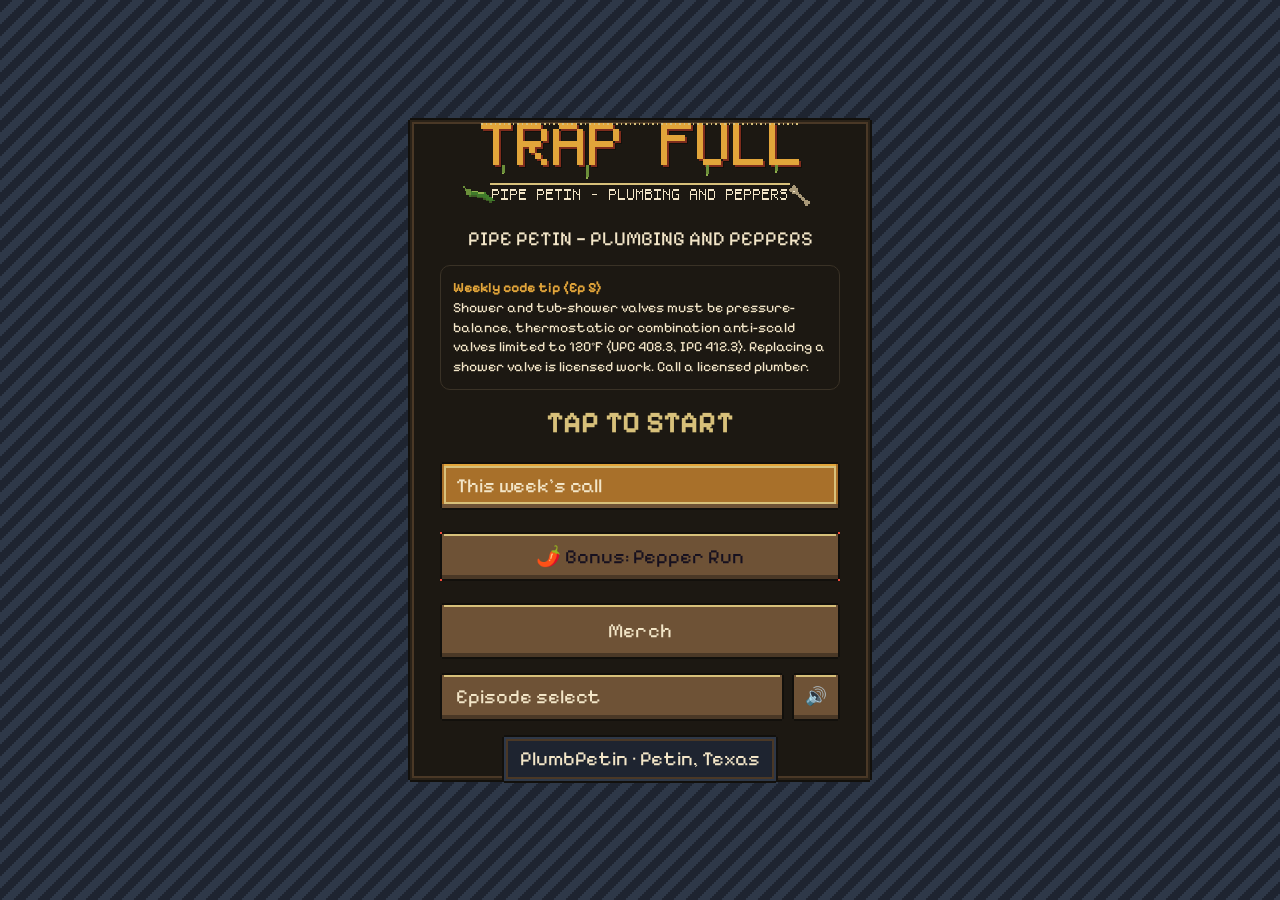
<file: index.html>
<!doctype html>
<html lang="en">
<head>
<meta charset="utf-8">
<meta name="viewport" content="width=device-width,initial-scale=1,viewport-fit=cover">
<title>TRAP FULL</title>
<link rel="icon" href="data:image/svg+xml,%3Csvg xmlns=%22http://www.w3.org/2000/svg%22 viewBox=%220 0 16 16%22%3E%3Crect width=%2216%22 height=%2216%22 rx=%223%22 fill=%22%2312100c%22/%3E%3Cpath d=%22M4 3v5a4 4 0 0 0 8 0V3%22 stroke=%22%23d7c07a%22 stroke-width=%222.5%22 fill=%22none%22/%3E%3C/svg%3E">
<meta name="description" content="A gross-out plumbing choice game from Pipe Petin. One night, one P-trap, one jar of jalapeños, and a clog named Kevin.">
<meta name="twitter:card" content="summary_large_image">
<meta name="twitter:site" content="@Pipe_petin">
<meta name="twitter:title" content="TRAP FULL">
<meta name="twitter:description" content="A gross-out plumbing choice game from Pipe Petin. One night, one P-trap, one jar of jalapeños, and a clog named Kevin.">
<meta name="twitter:image" content="https://jimmdunc-hub.github.io/trap-full/assets/og-card.png">
<meta property="og:type" content="website">
<meta property="og:title" content="TRAP FULL">
<meta property="og:description" content="A gross-out plumbing choice game from Pipe Petin. One night, one P-trap, one jar of jalapeños, and a clog named Kevin.">
<meta property="og:image" content="https://jimmdunc-hub.github.io/trap-full/assets/og-card.png">
<meta property="og:image:width" content="1200">
<meta property="og:image:height" content="630">
<meta property="og:url" content="https://jimmdunc-hub.github.io/trap-full/">
<meta property="og:image:alt" content="TRAP FULL title card: Pipe Petin and a clog named Kevin">
<style>
:root{--bg:#12100c;--panel:#1c1812;--ink:#f3e6c8;--muted:#a89878;--gunk:#6b8f3a;--warn:#e2a53a;--bad:#c4492c;--good:#d7c07a;--line:#3a3226}
*{box-sizing:border-box;margin:0}
html,body{min-height:100%;background:var(--bg);color:var(--ink);font-family:system-ui,-apple-system,sans-serif;-webkit-text-size-adjust:100%}
body{padding:env(safe-area-inset-top) env(safe-area-inset-right) env(safe-area-inset-bottom) env(safe-area-inset-left);-webkit-tap-highlight-color:transparent}
#app{max-width:440px;margin:0 auto;padding:12px;display:flex;flex-direction:column;gap:10px;min-height:100vh;min-height:100dvh}
header{display:flex;align-items:center;gap:8px}
header h1{font-size:1.1rem;letter-spacing:.08em;color:var(--good);flex:1}
.iconbtn{min-width:44px;min-height:44px;background:var(--panel);color:var(--ink);border:1px solid var(--line);border-radius:8px;font-size:1.1rem}
.meters{display:grid;grid-template-columns:1fr 1fr 1fr;gap:6px;font-size:.72rem;color:var(--muted)}
.bar{height:8px;background:#000;border:1px solid var(--line);border-radius:4px;overflow:hidden;margin-top:2px}
.bar i{display:block;height:100%;transition:width .4s}
#mP i{background:var(--bad)}#mR i{background:var(--good)}#mT i{background:var(--warn)}
#stage{position:relative;aspect-ratio:16/9;border:1px solid var(--line);border-radius:10px;overflow:hidden;background:linear-gradient(#2a2318,#1c1812);image-rendering:pixelated}
#stage img.bg{position:absolute;inset:0;width:100%;height:100%;object-fit:cover}
#stageLabel{position:absolute;left:6px;top:6px;z-index:3;font-size:.7rem;line-height:1.2;color:#f3e6c4;text-transform:uppercase;letter-spacing:.1em;background:rgba(0,0,0,.6);padding:2px 6px;border-radius:3px;box-shadow:0 0 0 1px rgba(0,0,0,.35);text-shadow:1px 1px 0 #000;pointer-events:none}
#stageLabel:empty{display:none}
#pipe{position:absolute;left:50%;bottom:0;width:60px;height:70px;margin-left:-30px;border:8px solid #8a8a7a;border-top:none;border-radius:0 0 40px 40px}
#water{position:absolute;left:0;right:0;bottom:0;background:linear-gradient(#6b8f3a,#4a5f22);opacity:.75;transition:height .6s}
#stage.art #water{background:url(assets/img/water_overlay.png) 0 0/100% 400% repeat-x,rgba(107,143,58,.35);opacity:.9;animation:wf .8s steps(4) infinite}
@keyframes wf{to{background-position:0 133.333%,0 0}}
#stage.art:not(.nobg) #pipe{display:none}
#stage.hasprop #pipe{display:none}
#stage.nobg{aspect-ratio:auto;height:120px}
#stage.nobg.tallart{aspect-ratio:16/9;height:auto}
#stage.endcard img.bg{top:8px;bottom:auto;height:auto}
#stage.art.cleanwater #water{background:url(assets/img/water_overlay.png) 0 0/100% 400% repeat-x,rgba(70,130,190,.25);filter:hue-rotate(110deg) saturate(.55);opacity:.55}
#stage .who.low{top:auto;bottom:6px}
#ov{position:absolute;display:none;background-size:100% 100%;image-rendering:pixelated;pointer-events:none}
#decor{position:absolute;inset:0;pointer-events:none}#decor .dc{position:absolute;background-repeat:no-repeat;image-rendering:pixelated}#decor .dc.anim{animation:p2 1.2s steps(2) infinite}#decor .dc.anim4{animation:p4 .8s steps(4) infinite}
body.toastPad{padding-bottom:var(--toastH,0px)}
.spr{position:absolute;bottom:4%;image-rendering:pixelated;background-repeat:no-repeat;background-size:auto 100%}
#pete{left:6%;width:15%;aspect-ratio:48/64;background-image:url(assets/img/pete_idle.png);background-size:200% 100%;animation:p2 1.6s steps(2) infinite}
#pete.work{background-image:url(assets/img/pete_work.png);background-size:400% 100%;animation:p4 .8s steps(4) infinite}
#rhonda{left:26%;width:15%;aspect-ratio:48/64;background-image:url(assets/img/rhonda_cake.png);background-size:200% 100%;animation:p2 2s steps(2) infinite;display:none}
/* steps(N) sheets: background-position % moves (container - image) * p, so frame k needs k/(N-1); end at N/(N-1) */
@keyframes p2{to{background-position:200% 0}}@keyframes p4{to{background-position:133.333% 0}}
#kevin.spr{background-color:transparent;border:none;border-radius:0;background-size:300% 100%;animation:k3 .9s steps(3) infinite}
#kevin.spr::before{content:none}
@keyframes k3{to{background-position:150% 0}}
#endtip{position:absolute;left:0;right:0;bottom:0;height:33.3%;display:none;align-items:center;justify-content:center;padding:4px 10px;font-size:.78rem;line-height:1.25;text-align:center;color:var(--good);background:rgba(18,16,12,.55)}
.meters img,.toasticon{width:12px;height:12px;image-rendering:pixelated;vertical-align:-1px;margin-right:3px}
.toasticon{width:20px;height:20px;vertical-align:-5px}
#logo{width:min(80vw,360px);image-rendering:pixelated}
#kevin{position:absolute;bottom:6px;right:18px;border-radius:50% 50% 40% 40%;background:#5e4a2a;border:2px solid #000;transition:all .5s;display:flex;align-items:center;justify-content:center;font-size:.6rem}
#kevin::before{content:"• •";color:#fff}
#stage .who{position:absolute;right:6px;top:6px;z-index:3;font-size:.7rem;line-height:1.2;color:var(--good);background:rgba(0,0,0,.6);padding:2px 6px;border-radius:3px;text-shadow:1px 1px 0 #000;pointer-events:none}
#stage .who:empty{display:none}
.card{background:var(--panel);border:1px solid var(--line);border-radius:10px;padding:14px}
#text{font-size:1.02rem;line-height:1.45}
#text em{color:var(--gunk)}
#choices{display:flex;flex-direction:column;gap:8px}
button.choice{min-height:48px;text-align:left;padding:10px 12px;background:#2a2318;color:var(--ink);border:1px solid var(--line);border-radius:8px;font-size:.98rem;cursor:pointer}
button.choice:active{transform:scale(.99)}
button.choice .k{color:var(--muted);margin-right:6px}
button.choice.locked{opacity:.5;cursor:not-allowed}
button.choice .hint{display:block;font-size:.75rem;color:var(--warn);margin-top:2px}
button:focus-visible{outline:3px solid var(--good);outline-offset:2px}
#toast{position:fixed;left:50%;bottom:calc(16px + env(safe-area-inset-bottom));transform:translateX(-50%);max-width:420px;width:calc(100% - 24px);background:#0d0b08;border:2px solid var(--good);border-radius:10px;padding:12px;font-size:.9rem;display:none;z-index:20}
#toast b{color:var(--good)}
#app.shake{animation:shake .35s linear}
@keyframes shake{0%,100%{transform:translateX(0)}20%{transform:translateX(-6px)}40%{transform:translateX(6px)}60%{transform:translateX(-4px)}80%{transform:translateX(4px)}}
.end h2{color:var(--good);font-size:1.4rem;margin-bottom:6px}
.end h3{font-size:.9rem;color:var(--warn);margin:12px 0 6px}
.end ul{padding-left:18px;font-size:.88rem;line-height:1.4}
.end li{margin-bottom:4px}
.big{min-height:48px;width:100%;margin-top:8px;border-radius:8px;border:1px solid var(--line);background:var(--good);color:#12100c;font-weight:700;font-size:1rem;cursor:pointer}
.big.alt{background:#2a2318;color:var(--ink)}
a.big{display:flex;align-items:center;justify-content:center;box-sizing:border-box;text-decoration:none;text-align:center}
.big.merch{background:var(--warn);color:#12100c;min-height:56px;font-size:1.1rem;letter-spacing:.02em;box-shadow:inset 0 -3px 0 rgba(0,0,0,.25)}
.followLink{display:block;width:max-content;max-width:100%;margin:8px auto 0;padding:12px 16px;min-height:44px;box-sizing:border-box;color:var(--warn);font-size:.9rem;text-align:center;text-decoration:underline;text-underline-offset:3px}
#overlay{position:fixed;inset:0;display:flex;flex-direction:column;align-items:center;justify-content:center;gap:14px;background:rgba(10,8,6,.95);z-index:30;padding:24px;text-align:center;cursor:pointer}
#overlay h1{font-size:clamp(2.5rem,12vw,4.5rem);color:var(--good);letter-spacing:.05em}
#overlay p{color:var(--muted)}
#overlay .tap{font-weight:700;font-size:1.3rem;animation:pulse 1.4s infinite}
@keyframes pulse{50%{opacity:.4}}
#overlay.hidden{display:none}
#debug{position:fixed;top:env(safe-area-inset-top);left:0;background:#000c;color:#0f0;font:11px monospace;padding:4px;z-index:40;max-width:60vw;display:none}
footer{font-size:.7rem;color:var(--muted);text-align:center;margin-top:auto}

.is-hidden{display:none!important}
#overlay{cursor:default;overflow:auto}
#overlay .tap{cursor:pointer}
#challengeBanner{max-width:400px;width:100%;box-sizing:border-box;background:#3a1d14;border:2px solid var(--warn);border-radius:10px;padding:10px 12px;color:var(--ink);font-size:.95rem;line-height:1.35}#challengeBanner b{color:var(--warn);font-size:1.1rem}
.santoStamp{float:right;transform:rotate(-8deg);border:3px double #e8b04a;color:#e8b04a;font-weight:800;letter-spacing:.12em;text-transform:uppercase;padding:2px 8px;border-radius:6px;margin:0 0 6px 8px}.santoChip{display:inline-block;background:#2a2318;border:1px solid #e8b04a;color:#e8b04a;border-radius:8px;padding:0 6px;font-size:.85em}
.badgeCard{margin:10px auto 0;max-width:420px;text-align:center;background:#2a2318;border:2px solid var(--good);border-radius:10px;padding:10px;color:var(--ink);font-size:.9rem}
#codeTip{max-width:400px;width:100%;text-align:left;background:var(--panel);border:1px solid var(--line);border-radius:10px;padding:12px;font-size:.88rem;line-height:1.4;color:var(--ink)}
#codeTip b{color:var(--warn)}
#overlay .big,#select .big{max-width:400px}
#overlay .row{display:flex;gap:8px;width:100%;max-width:400px;align-items:center}
#overlay .row .big{flex:1;margin-top:0}
button{touch-action:manipulation}
#select{max-width:440px;margin:0 auto;padding:12px;min-height:100vh;min-height:100dvh}
#select header{margin-bottom:10px}
.epcard{background:var(--panel);border:1px solid var(--line);border-radius:10px;padding:10px;margin-bottom:10px}
.epcard img,.epcard .ph{width:100%;aspect-ratio:16/9;object-fit:cover;border-radius:6px;image-rendering:pixelated;display:block}
.epcard .ph{display:flex;align-items:center;justify-content:center;background:linear-gradient(#2a2318,#1c1812);color:var(--good);font-size:2rem;font-weight:700}
.epcard .meta{margin-top:8px;font-size:.88rem;line-height:1.5}
.epcard .new{background:var(--bad);color:#fff;border-radius:4px;padding:1px 6px;font-size:.72rem;font-weight:700;margin-left:6px}
.epcard .test{border:1px solid var(--muted);color:var(--muted);border-radius:4px;padding:1px 6px;font-size:.72rem;font-weight:700;margin-left:6px}
.epcard .btns{display:flex;gap:8px}
.stats{display:grid;grid-template-columns:1fr 1fr;gap:4px 10px;margin-top:10px;font-size:.88rem;color:var(--muted)}
.stats b{color:var(--ink)}.stats i{color:var(--bad);font-style:normal;font-weight:700}
.why{margin-top:8px;font-size:.88rem;color:var(--muted)}
.cnt{text-align:center;color:var(--muted);margin-top:8px;font-size:.85rem}
#epTitle{font-size:.75rem;color:var(--muted);text-align:center}
.dcard{display:block;margin-top:6px;padding:6px 8px;border:1px dashed var(--warn);border-radius:6px;font-size:.85rem;color:var(--warn)}
.dcard em{color:var(--warn)!important}
.panel h3{color:var(--warn);font-size:.85rem;text-transform:uppercase;letter-spacing:.08em;margin-bottom:6px}
#prop{left:40%;bottom:8%;display:none;background-size:100% 100%}
#prop.f2{background-size:200% 100%;animation:p2 1s steps(2) infinite}
#dale{right:30%;width:15%;aspect-ratio:48/64;background-size:200% 100%;animation:p2 1.8s steps(2) infinite;display:none}
#dcardSpr{right:6%;top:18%;bottom:auto;width:10%;aspect-ratio:24/16;background-image:url(assets/img/prop_dale_card.png);background-size:200% 100%;animation:p2 1.2s steps(2) infinite;display:none}
.dcard img{display:block;width:min(100%,264px);image-rendering:pixelated;margin-bottom:4px}
.panel img.big{display:block;width:min(60%,192px);margin:8px auto;image-rendering:pixelated}
#app.compact footer{margin-top:12px}
#panelContinue{position:fixed;left:50%;transform:translateX(-50%);bottom:calc(10px + env(safe-area-inset-bottom));width:min(416px,calc(100% - 24px));z-index:20;box-shadow:0 -6px 16px rgba(0,0,0,.45)}
body.panelOpen #app{padding-bottom:calc(76px + env(safe-area-inset-bottom))}
#cardSave{position:fixed;inset:0;z-index:60;background:rgba(10,8,6,.94);display:flex;flex-direction:column;align-items:center;justify-content:center;gap:12px;padding:16px;overflow:auto}
#cardSave img{width:min(100%,720px);height:auto;background:#000}
#cardSave p{max-width:22rem;text-align:center}
#cardSave .big{max-width:22rem}
</style>
<script data-goatcounter="https://petinplumbco.goatcounter.com/count" async src="https://gc.zgo.at/count.js"></script>
</head>
<body>
<div id="overlay">
  <img id="logo" src="assets/img/logo_trapfull.png" alt="TRAP FULL">
  <h1 id="logoText" style="display:none">TRAP FULL</h1>
  <p>Pipe Petin — Plumbing and peppers</p>
  <div id="challengeBanner" class="is-hidden" role="status"></div>
  <div id="codeTip"></div>
  <div class="tap" id="tapHint">TAP TO START</div>
  <button type="button" class="big" id="btnWeek">This week's call</button>
  <a class="big" id="btnPepper" href="https://jimmdunc-hub.github.io/pepper-run/?utm_source=trapfull&amp;utm_medium=web&amp;utm_campaign=bonus" onclick="event.stopPropagation()" style="display:flex;align-items:center;justify-content:center;text-decoration:none;background:#ef4b3a;color:#16101f;margin-top:8px">🌶️ Bonus: Pepper Run</a>
  <a class="big merch" id="btnMerchTitle" href="https://petinplumbco.myshopify.com/?utm_source=trapfull&amp;utm_medium=web&amp;utm_campaign=pepperrun" target="_blank" rel="noopener">Merch</a>
  <div class="row">
    <button type="button" class="big alt" id="btnSelect">Episode select</button>
    <button type="button" class="iconbtn muteBtn" aria-label="Mute">🔊</button>
  </div>
</div>
<div id="select" class="is-hidden">
  <header><h1>EPISODES</h1><button type="button" class="iconbtn muteBtn" aria-label="Mute">🔊</button><button type="button" class="iconbtn" id="selBack" aria-label="Back to title">⌂</button></header>
  <div id="epGrid"></div>
</div>
<div id="app" class="is-hidden">
  <header><h1>TRAP FULL</h1><button type="button" class="iconbtn muteBtn" id="mute" aria-label="Mute">🔊</button><button type="button" class="iconbtn" id="homeBtn" aria-label="Episode select">☰</button><button type="button" class="iconbtn" id="restartBtn" aria-label="Restart">↺</button></header>
  <div id="epTitle"></div>
  <div class="meters">
    <div><img src="assets/img/icon_pressure.png" alt=""><span id="lP">Pressure</span><div class="bar" id="mP"><i></i></div></div>
    <div><img src="assets/img/icon_rep.png" alt=""><span id="lR">Reputation</span><div class="bar" id="mR"><i></i></div></div>
    <div><img src="assets/img/icon_patience.png" alt=""><span id="lT">Patience</span><div class="bar" id="mT"><i></i></div></div>
  </div>
  <div id="stage"><div id="ov" aria-hidden="true"></div><div id="decor" aria-hidden="true"></div><div id="water"></div><div id="pipe"></div><div id="pete" class="spr"></div><div id="rhonda" class="spr"></div><div id="dale" class="spr"></div><div id="prop" class="spr"></div><div id="dcardSpr" class="spr"></div><div id="kevin"></div><div id="endtip"></div><span id="stageLabel"></span><span class="who" id="who"></span></div>
  <div class="card" id="text"></div>
  <div id="choices"></div>
  <footer id="foot"></footer>
</div>
<div id="toast" role="status"></div>
<div id="debug"></div>
<img id="resultFrameImg" alt="" hidden src="assets/img/result_frame_1200x675.png">
<script src="episodes/index.js"></script>
<script src="engine.js"></script>
<link rel="stylesheet" href="ui3.css">
<script src="ui3.js"></script>
</body>
</html>
</file>
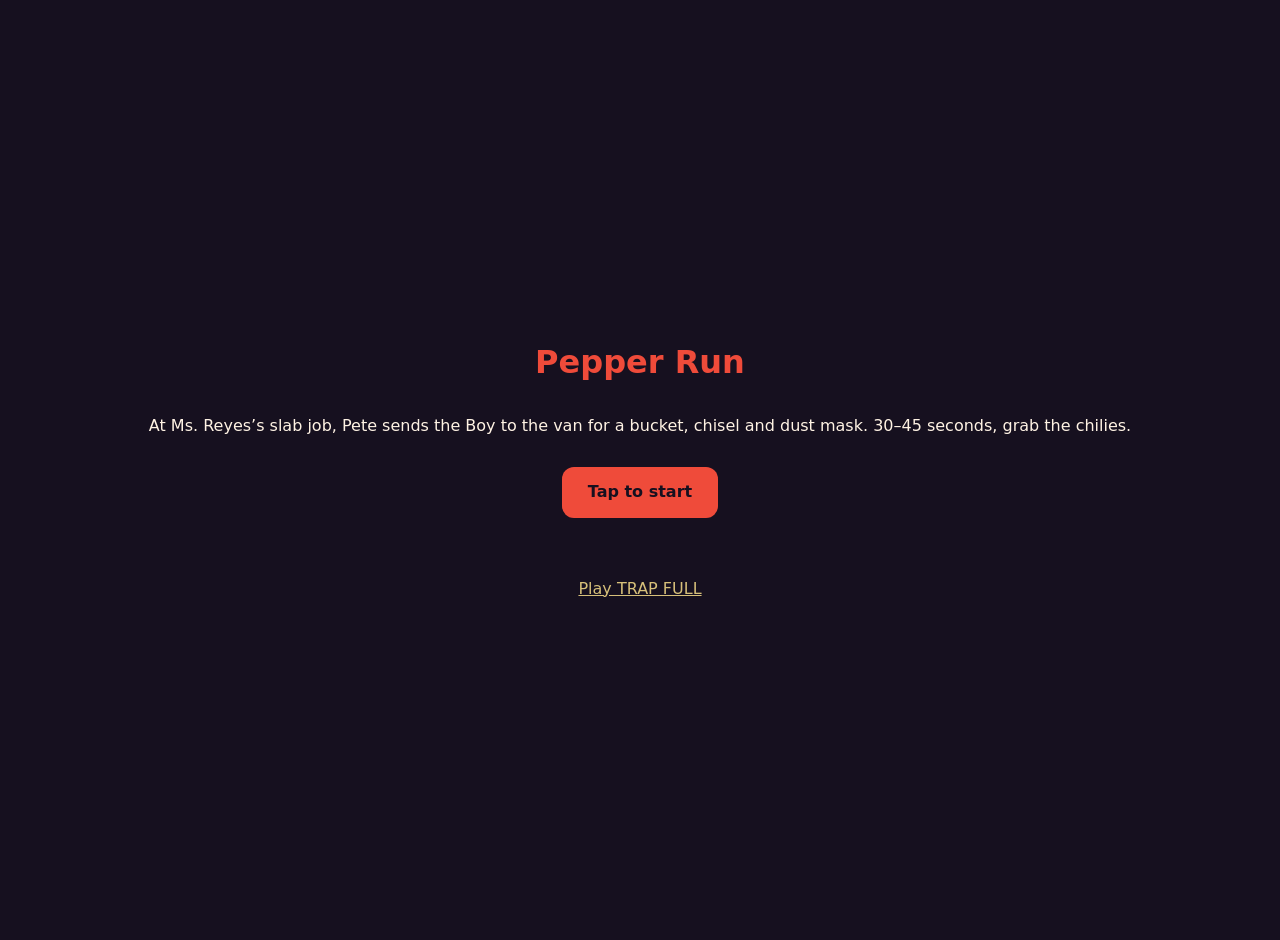
<file: experiments/pepper-pipe/pepper-run.html>
<!doctype html>
<html lang="en"><head><meta charset="utf-8">
<meta name="viewport" content="width=device-width,initial-scale=1,viewport-fit=cover">
<title>Pepper Run · TRAP FULL · Petin PlumbCo</title>
<link rel="icon" href="data:image/svg+xml,%3Csvg xmlns=%27http://www.w3.org/2000/svg%27 viewBox=%270 0 32 32%27%3E%3Cpath d=%27M16 4h4v5h-4z%27 fill=%27%233c8d2f%27/%3E%3Cellipse cx=%2716%27 cy=%2719%27 rx=%277%27 ry=%2712%27 fill=%27%23ef4b3a%27 transform=%27rotate(-25 16 19)%27/%3E%3C/svg%3E">
<style>html,body{margin:0;background:#16101f;color:#fff3e4;font:16px/1.4 system-ui,sans-serif}#intro{min-height:100vh;display:flex;flex-direction:column;align-items:center;justify-content:center;gap:14px;padding:20px;text-align:center}
#intro button{font:inherit;font-weight:700;color:#16101f;background:#ef4b3a;border:0;border-radius:12px;padding:14px 26px;min-height:48px}#out{color:#d7c07a;max-width:420px}</style>
</head><body>
<div id="intro"><h1 style="margin:0;color:#ef4b3a">Pepper Run</h1><p>At Ms. Reyes’s slab job, Pete sends the Boy to the van for a bucket, chisel and dust mask. 30–45 seconds, grab the chilies.</p>
<button type="button" id="go">Tap to start</button><p id="out" aria-live="polite"></p><a id="merchBtn" hidden target="_blank" rel="noopener" style="display:none;align-items:center;justify-content:center;min-height:52px;min-width:260px;border-radius:12px;background:#e0a33a;color:#12100c;font-weight:700;text-decoration:none">Get the Merch</a><a href="../../" style="color:#d7c07a">Play TRAP FULL</a></div>
<script src="pepper-run.js"></script>
<script>
(function(){const q=new URLSearchParams(location.search);const go=document.getElementById("go"),out=document.getElementById("out");
 const text={high:"Right tools, first try. +3 Patience (or a botched van run gets fixed).",mid:"Normal van run, no change.",low:"He also brought a drink. −5 Patience on top of the normal van run."};
 function run(){go.disabled=true;PepperRun.start({assetBase:"../../assets/img/",forceResult:q.get("pepperResult"),onDone:function(r){go.disabled=false;go.textContent="Run again";
  out.textContent=(r.skipped?"Skipped (normal result). ":"Chilies "+r.chilies+"/"+r.total+(r.fell?", fell into the hedge":"")+(r.fullClear?", full clear (+1 to the pepper jar)":"")+". ")+(r.skipped?"":text[r.band]);window.__pepperLast=r;const m=document.getElementById("merchBtn");m.href=PepperRun.MERCH_LINK;m.hidden=false;m.style.display="flex";}});}
 go.onclick=run;})();
</script></body></html>
</file>
<file: ui3.css>
/* Ep3 upgrade UI skin (M4). Art: art/ep3/ui_mockups (title/choices/states) + parts/ 9-slices. Integer scale (2x) only, pixelated. */
@font-face{font-family:"Pixelify Sans";src:url(assets/fonts/PixelifySans.ttf) format("truetype");font-display:swap}
:root{--u3cream:#f3e6c8;--u3gold:#d7c07a;--u3amber:#e2a53a;--u3red:#c4492c;--u3green:#7fbf4a;--u3navy:#1e2430}
body.ui3t #overlay,body.ui3 #app,body.ui3 #select{font-family:"Pixelify Sans",monospace}
body.ui3t #overlay{background:url(assets/img/ui3/fill_stripe_navy_12.png) 0 0/24px 24px repeat;image-rendering:pixelated}
body.ui3t #overlay>*{position:relative;z-index:1}
body.ui3t #overlay::before{content:"";position:absolute;left:50%;top:50%;width:min(440px,calc(100% - 24px));height:min(640px,calc(100% - 24px));transform:translate(-50%,-50%);border:12px solid;border-image:url(assets/img/ui3/panel_card.png) 6 fill/12px stretch;image-rendering:pixelated;z-index:0}
body.ui3t #overlay p{color:var(--u3cream);font-size:20px;text-transform:uppercase;letter-spacing:0}
body.ui3t #overlay .tap{color:var(--u3gold);font-size:30px}
body.ui3t .big,body.ui3 .big{border:12px solid;border-image:url(assets/img/ui3/btn_default.png) 6 fill/12px stretch;border-radius:0;background:none;color:var(--u3cream);font-family:"Pixelify Sans",monospace;font-size:20px;font-weight:400;text-align:left;padding:0 4px;image-rendering:pixelated;max-width:400px}
body.ui3t #btnWeek{border-image-source:url(assets/img/ui3/btn_hover.png)}
body.ui3t .iconbtn,body.ui3 .iconbtn{border:12px solid;border-image:url(assets/img/ui3/btn_default.png) 6 fill/12px stretch;border-radius:0;background:none;padding:0;min-width:48px;min-height:48px;image-rendering:pixelated}
body.ui3t #overlay .u3tag{border:12px solid;border-image:url(assets/img/ui3/panel_header.png) 6 fill/12px stretch;color:var(--u3cream);font-size:20px;padding:0 6px;image-rendering:pixelated}
body.ui3 #app{background:url(assets/img/ui3/fill_stripe_dark_12.png) 0 0/24px 24px repeat;image-rendering:pixelated}
body.ui3 #app header{border:12px solid;border-image:url(assets/img/ui3/panel_header.png) 6 fill/12px stretch;padding:0 4px;image-rendering:pixelated}
body.ui3 #app header h1{font-size:20px;color:var(--u3cream);letter-spacing:0}
body.ui3 #epTitle{font-size:20px;color:var(--u3gold);text-transform:uppercase}
body.ui3 .meters{font-size:20px;color:var(--u3cream)}
body.ui3 .meters img{width:24px;height:24px;vertical-align:-4px}
body.ui3 .bar{position:relative;height:16px;border:4px solid;border-image:url(assets/img/ui3/meter_frame.png) 2 fill/4px stretch;border-radius:0;background:none;overflow:visible;image-rendering:pixelated}
body.ui3 .bar i{transition:width .4s steps(8)}
body.ui3 .bar .gt{position:absolute;top:-4px;bottom:-4px;width:2px;background:var(--u3cream);opacity:.7}
body.ui3 .bar .gt b{position:absolute;top:-16px;left:-6px;font-size:10px;font-weight:400;color:var(--u3gold)}
body.ui3 .u3num{display:inline-block;margin-left:6px;vertical-align:-2px}
body.ui3 .meters>div{position:relative}
body.ui3 .meters>div.flashUp .bar{box-shadow:0 0 0 2px var(--u3green)}
body.ui3 .meters>div.flashDown .bar{box-shadow:0 0 0 2px var(--u3red)}
body.ui3 .meters>div.nearGate .bar{animation:u3pulse 1s steps(2) infinite}
@keyframes u3pulse{50%{box-shadow:0 0 0 2px var(--u3amber)}}
.u3float{position:absolute;right:0;top:0;pointer-events:none;animation:u3float .9s steps(9) forwards;z-index:5}
@keyframes u3float{to{transform:translateY(-24px);opacity:0}}
body.ui3 #stage{border:8px solid;border-image:url(assets/img/ui3/panel_card.png) 6 fill/12px stretch;border-radius:0}
body.ui3 .card{border:12px solid;border-image:url(assets/img/ui3/panel_card.png) 6 fill/12px stretch;border-radius:0;background:none;padding:4px 6px;image-rendering:pixelated}
body.ui3 #text{font-size:20px;line-height:1.3}
body.ui3 button.choice{border:12px solid;border-image:url(assets/img/ui3/btn_default.png) 6 fill/12px stretch;border-radius:0;background:none;padding:0 4px;color:var(--u3cream);font-family:"Pixelify Sans",monospace;font-size:20px;line-height:1.2;image-rendering:pixelated}
body.ui3 button.choice:hover,body.ui3 button.choice:focus-visible{border-image-source:url(assets/img/ui3/btn_hover.png);outline:none}
body.ui3 button.choice:active{border-image-source:url(assets/img/ui3/btn_press.png);transform:translateY(2px)}
body.ui3 button.choice.locked{opacity:1;border-image-source:url(assets/img/ui3/btn_disabled.png);color:#a89878}
body.ui3 button.choice .hint{color:var(--u3amber);font-size:20px}
body.ui3 button.choice .k{color:var(--u3cream)}
.u3chips{display:flex;flex-wrap:wrap;gap:6px;justify-content:flex-end;margin-top:4px}
.u3chip{display:inline-flex;align-items:center;gap:4px;border:8px solid;border-image:url(assets/img/ui3/chip_up.png) 4 fill/8px stretch;padding:0 2px;font-size:20px;line-height:20px;color:#12100c;image-rendering:pixelated}
.u3chip.dn{border-image-source:url(assets/img/ui3/chip_down.png);color:var(--u3cream)}
.u3chip.dale{border-image-source:url(assets/img/ui3/chip_slot.png);color:var(--u3gold)}
.u3chip.slot{border-image-source:url(assets/img/ui3/chip_slot.png);color:var(--u3cream)}
.u3d{display:inline-block;width:10px;height:14px;margin-right:2px;background:currentColor;-webkit-mask:url(assets/img/ui3/digits_sheet_10px.png) 0 0/146px 18px no-repeat;mask:url(assets/img/ui3/digits_sheet_10px.png) 0 0/146px 18px no-repeat;image-rendering:pixelated;vertical-align:-1px}
#u3timer{display:none;font-size:20px;color:var(--u3amber);text-align:center}
#u3timer.on{display:block}
#u3timer .tb{height:8px;background:var(--u3amber);transition:width 1s linear;margin-top:2px}
body.ui3 #debug{font:16px "Pixelify Sans",monospace}
@media (prefers-reduced-motion:reduce){body.ui3 .bar i{transition:none}.u3float{animation:none;display:none}body.ui3 .meters>div.nearGate .bar{animation:none;box-shadow:0 0 0 2px var(--u3amber)}#u3timer .tb{transition:none}}
.u3vh{position:absolute!important;width:1px;height:1px;overflow:hidden;clip:rect(0 0 0 0);clip-path:inset(50%);white-space:nowrap;border:0;padding:0;margin:-1px}
</file>
